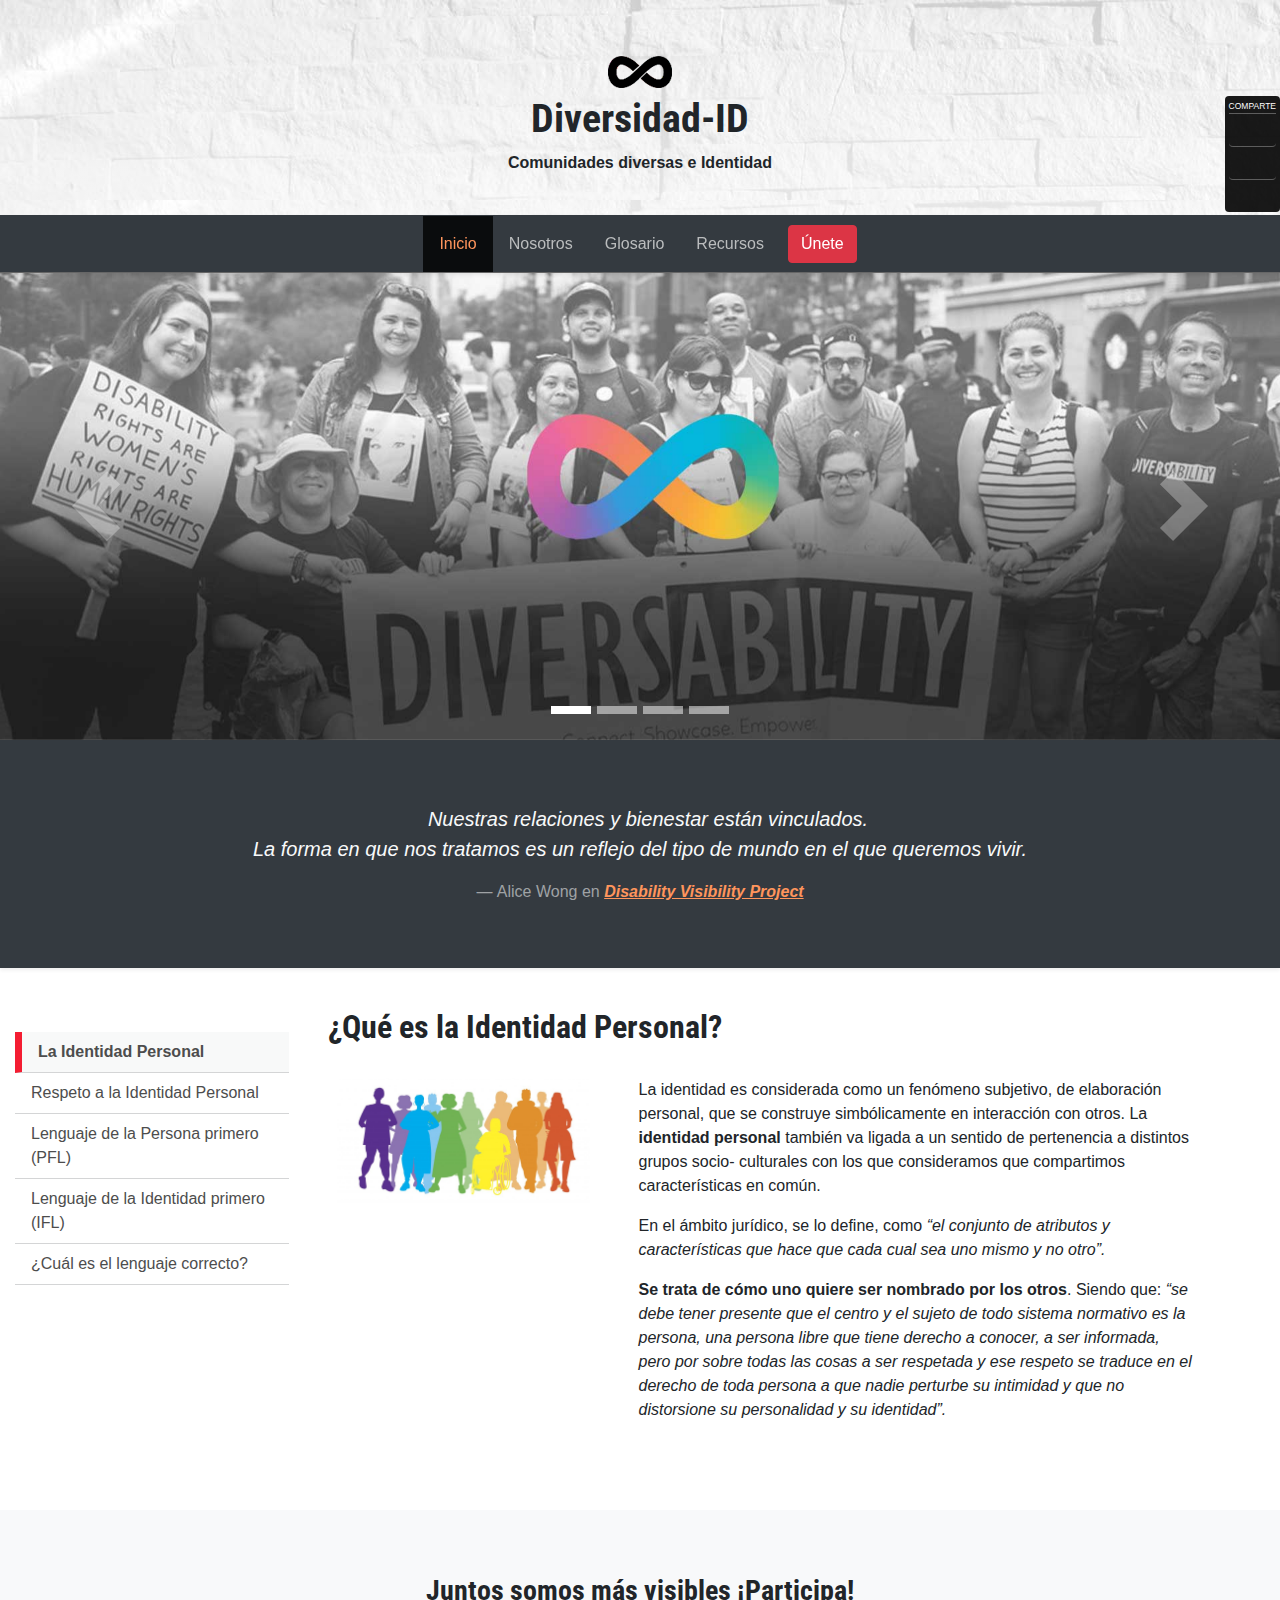
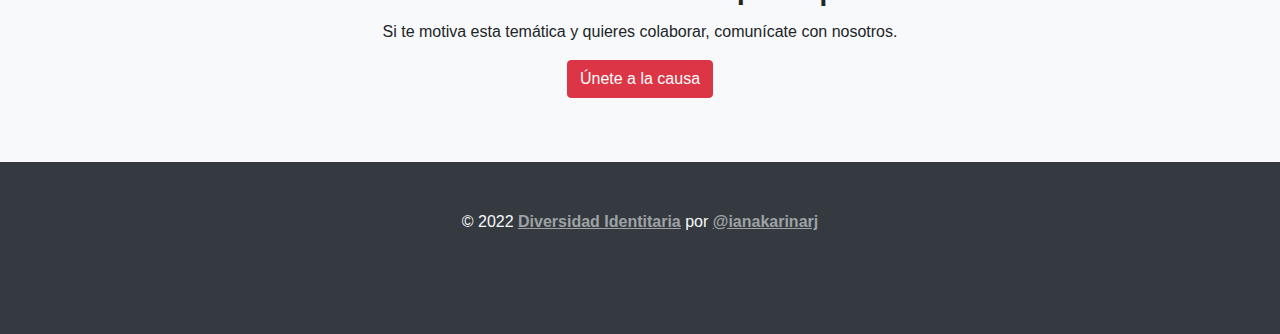
<file: index.html>
<!DOCTYPE html>
<html lang="en">
<head>
    <meta charset="UTF-8">
    <meta http-equiv="X-UA-Compatible" content="IE=edge">
    <meta name="viewport" content="width=device-width, initial-scale=1.0">
    <title>Diversidad identitaria</title>

    <!-- Fonts -->
    <link rel="preconnect" href="https://fonts.googleapis.com">
    <link rel="preconnect" href="https://fonts.gstatic.com" crossorigin>
    <link href="https://fonts.googleapis.com/css2?family=Bebas+Neue&family=Oswald&family=Roboto+Condensed:wght@400;700&display=swap" rel="stylesheet">

    <!-- CSS -->
    <link rel="stylesheet" href="https://maxcdn.bootstrapcdn.com/bootstrap/4.5.2/css/bootstrap.min.css">
    <link rel="stylesheet" href="https://pro.fontawesome.com/releases/v5.10.0/css/all.css" integrity="sha384-AYmEC3Yw5cVb3ZcuHtOA93w35dYTsvhLPVnYs9eStHfGJvOvKxVfELGroGkvsg+p" crossorigin="anonymous"/>
    <link rel="stylesheet" href="styles/style.css">

    <!-- jQuery library -->
    <script src="https://ajax.googleapis.com/ajax/libs/jquery/3.5.1/jquery.min.js"></script>

    <!-- Popper JS -->
    <script src="https://cdnjs.cloudflare.com/ajax/libs/popper.js/1.16.0/umd/popper.min.js"></script>

    <!-- Latest compiled JavaScript -->
    <script src="https://maxcdn.bootstrapcdn.com/bootstrap/4.5.2/js/bootstrap.min.js"></script>

    <!-- Scripts -->
    <script src="./scripts/scripts.js"></script>
</head>

<body id="DIpower" data-spy="scroll" data-target="#storylineNav" data-offset="1">
    <!-- Compartir Sticky -->
    <div class="container-fluid">
      <div class="row">
      <div id="comparteSticky" class="comparte-sticky d-none d-md-block d-xl-block position-fixed flex-column pt-1 px-1">
        <div class="icon-bar text-center">
          <p class="comparteTitle mb-0">Comparte</p>
          <a href="#" class="h-100 justify-content-center text-md"><i class="fab fa-facebook"></i></a> 
          <a href="#" class="h-100 justify-content-center text-md"><i class="fab fa-twitter"></i></a> 
          <a href="#" class="h-100 justify-content-center text-md"><i class="fab fa-whatsapp"></i></a>
        </div>
      </div>
    </div>
    </div> 

    <!-- Jumbotron superior -->
    <div class="jumbotron jumbotron-header bg-cover m-0 pt-5 pb-4 text-center">
        <a class="index.html" href="#DIpower"><img src="static/images/logo-DI.png" alt="Símbolo del infinito"></a>
        <h1>Diversidad-ID</h1>
        <p class="text-md-gray"><strong>Comunidades diversas e Identidad</strong></p> 
    </div>

    <!-- Menú principal Sticky -->
    <nav class="navbar navbar-expand-sm bg-dark navbar-dark w-100 shadow-sm sticky-top p-0">
      <button class="navbar-toggler m-1" type="button" data-toggle="collapse" data-target="#collapsibleNavbar">
        <span class="navbar-toggler-icon"></span>
      </button>

      <div class="navbar-header">
        <a id="miLogoBco" class="navbar-brand ml-3 mr-1" href="#DIpower"><img src="static/images/logo-DI-bco.png" alt="Símbolo del infinito"></a>
      </div>

      <div class="collapse navbar-collapse justify-content-center mb-3 mb-md-0" id="collapsibleNavbar">
        <ul class="navbar-nav">
          <li class="nav-item p-2 active">
            <a class="nav-link" href="index.html">Inicio</a>
          </li>
          <li class="nav-item p-2">
            <a class="nav-link" href="nosotros.html">Nosotros</a>
          </li>
          <li class="nav-item p-2">
            <a class="nav-link" href="glosario.html">Glosario</a>
          </li>
          <li class="nav-item p-2">
            <a class="nav-link" href="recursos.html">Recursos</a>
          </li>  
        </ul>
        <button id="btnSuperior" class="btn btn-brand navbar-btn mx-md-2 my-2" data-toggle="modal" data-target="#modalContacto">Únete</button>
      </div>  
    </nav>

    <!-- Slider -->
    <div id="miCarrusel" class="carousel slide carousel-fade w-100" data-ride="carousel">

      <ul class="carousel-indicators">
        <li data-target="#miCarrusel" data-slide-to="0" class="active"></li>
        <li data-target="#miCarrusel" data-slide-to="1"></li>
        <li data-target="#miCarrusel" data-slide-to="2"></li>
        <li data-target="#miCarrusel" data-slide-to="3"></li>
      </ul>
    
      <div class="carousel-inner">
        <div class="carousel-item active">
          <img src="static/images/Slide01.jpg" class="w-100" alt="Grupo de jóvenes portando carteles en favor de la Diversidad">
          <!--<div class="carousel-caption justify-content-center">
            <h3>Idea 1</h3>
            <p>Lorem ipsum</p>
          </div>-->
        </div>
        <div class="carousel-item">
          <img src="static/images/Slide02.jpg" class="w-100" alt="Mano de persona tomando un papel que dice 'No Labels'">
          <!--<div class="carousel-caption justify-content-center">
          <h3>Idea 2</h3>
            <p>Lorem ipsum</p>
            </div>-->
        </div>
        <div class="carousel-item">
          <img src="static/images/Slide03.jpg" class="w-100" alt="Manos abiertas de una persona tomando un corazón de papel arcoiris">
          <!--<div class="carousel-caption justify-content-center">
            <h3>Idea 3</h3>
            <p>Lorem ipsum</p>
            </div>-->
        </div>
        <div class="carousel-item">
          <img src="static/images/Slide04.jpg" class="w-100" alt="Manos de personas sobre una mesa">
          <!--<div class="carousel-caption justify-content-center">
            <h3>Idea 4</h3>
            <p>Lorem ipsum</p>
            </div>-->
        </div>
      </div>
    
      <a class="carousel-control-prev" href="#miCarrusel" data-slide="prev">
        <span class="carousel-control-prev-icon"></span>
      </a>
      <a class="carousel-control-next" href="#miCarrusel" data-slide="next">
        <span class="carousel-control-next-icon"></span>
      </a>      
    </div>

    <!-- Cita -->
    <div class="jumbotron bg-dark text-light mt-0 shadow-sm text-center">
      <div class="container">
        <blockquote class="blockquote">
          <p class="font-italic"><i class="fas fa-quote-left mr-3"></i>Nuestras relaciones y bienestar están vinculados.<br>La forma en que nos tratamos es un reflejo del tipo de mundo en el que queremos vivir.</p>
        </blockquote>
        <div class="blockquote-footer">Alice Wong en <cite><a href="https://disabilityvisibilityproject.com/" data-toggle="tooltip" data-placement="right" target="_blank" title="<i class='fas fa-external-link-alt'></i> Ir al Proyecto">Disability Visibility Project</a></cite></div>
      </div>
    </div>

    <!-- StoryNav Sticky mobile -->
    <div id="StoryNav-container" class="storynav-container sticky-top d-block d-md-none d-xl-none">
        <select id="tab_selector" class="mb-2 form-control">
          <option value="0">La Identidad Personal</option>
          <option value="1">Respeto a la Identidad Personal</option>
          <option value="2">Lenguaje de la Persona primero (PFL)</option>
          <option value="3">Lenguaje de la Identidad primero (IFL)</option>
          <option value="4">¿Cuál es el lenguaje correcto?</option>
      </select>
    </div>

    <!-- Main content -->
    <div class="container-fluid">
      <div class="row mr-md-5">
        <!-- StoryNav -->
        <div class="col-12 col-md-3 mb-3">
            <ul id="StoryNav" class="storynav nav nav-pills nav-tabs-dropdown flex-column form-tabs d-none d-md-block d-xl-block" role="tablist">
              <li class="nav-item tab-selector">
                <a class="nav-link active" href="#section1" data-toggle="tab" role="tab" aria-controls="home" aria-selected="true">La Identidad Personal</a>
              </li>
              <li class="nav-item tab-selector">
                <a class="nav-link" href="#section2" data-toggle="tab" role="tab" aria-controls="profile" aria-selected="false">Respeto a la Identidad Personal</a>
              </li>
              <li class="nav-item tab-selector">
                <a class="nav-link" href="#section3" data-toggle="tab" role="tab" aria-controls="profile" aria-selected="false">Lenguaje de la Persona primero (PFL)</a>
              </li>
              <li class="nav-item tab-selector">
                <a class="nav-link" href="#section4" data-toggle="tab" role="tab" aria-controls="profile" aria-selected="false">Lenguaje de la Identidad primero (IFL)</a>
              </li>
              <li class="nav-item tab-selector">
                <a class="nav-link" href="#section5" data-toggle="tab" role="tab" aria-controls="contact" aria-selected="false">¿Cuál es el lenguaje correcto?</a>
              </li>
            </ul>
        </div>

        <div class="col-12 col-md-9 pl-md-4">
          <div id="storylineContent" class="storyline-content tab-content">
            <!-- Section 1-->  
            <div class="tab-pane fade show active" id="section1" class="p-4 bg-light" role="tabpanel" aria-labelledby="Identidad personal">
                  <h2 class="pt-2">¿Qué es la Identidad Personal?</h2>
                    <div class="row">
                      <div class="col-md-4 p-4">
                        <img src="static/images/AdobeStock_395345213-1024x506.jpeg" class="img-fluid" alt="Siluetas de personas diversas de distintos colores">
                      </div>
                      <div class="col-md-8 p-4"><p>La identidad es considerada como un fenómeno subjetivo, de elaboración personal, que se construye simbólicamente en interacción con otros. La <strong>identidad personal</strong> también va ligada a un sentido de pertenencia a distintos grupos socio- culturales con los que consideramos que compartimos características en común.</p>
                        <p>En el ámbito jurídico, se lo define, como <em>“el conjunto de atributos y características que hace que cada cual sea uno mismo y no otro”.</em></p>
                        <p><strong>Se trata de cómo uno quiere ser nombrado por los otros</strong>. Siendo que: <em>“se debe tener presente que el centro y el sujeto de todo sistema normativo es la persona, una persona libre que tiene derecho a conocer, a ser informada, pero por sobre todas las cosas a ser respetada y ese respeto se traduce en el derecho de toda persona a que nadie perturbe su intimidad y que no distorsione su personalidad y su identidad”.</em></p></div>
                    </div>
            </div>
            <!-- Section 2-->
            <div class="tab-pane fade" id="section2" class="p-4" role="tabpanel" aria-labelledby="Importancia de la Identidad personal">
                  <h2 class="pt-2">¿Por qué es importante respetar la Identidad Personal?</h2>
                    <div class="row">           
                      <div class="col-md-8 p-3">
                          <p>Ser maltratado o mal nombrado puede dejar a la persona sintiéndose irrespetado, invalidado y desestimado. Esto puede ser angustioso e incluso amenazar la salud mental de la persona.</p>
                          
                          <p>Por ejemplo, es importante que las personas, los lugares de trabajo y las organizaciones apoyen el uso de los <strong>nombres de pila autoidentificados</strong>, en lugar de los nombres legales dados al nacer, y los <strong><a href="glosario.html">pronombres autoidentificados</a></strong>, en lugar de los pronombres asumidos según el sexo asignado al nacer o las percepciones de la apariencia física de otras personas.</p>
                          
                          <p>También dentro del ámbito de la discapacidad o la <a href="glosario.html">diversidad funcional</a>, las denominaciones han evolucionado a través del tiempo según el paradigma imperante, pero son las mismas personas o comunidades las que hoy intentan reivindicar su derecho a ser nombrados como ellos mismos estiman que es correcto. </p>

                          <p>El año 2006 se desarrolló la primera <a href="https://es.wikipedia.org/wiki/Convenci%C3%B3n_Internacional_sobre_los_Derechos_de_las_Personas_con_Discapacidad" target="_blank">Convención Internacional de Personas con Discapacidad</a>, quienes optaron por dejar atrás estos apelativos por considerarlos peyorativos, dando paso a <strong>"Persona con Discapacidad"</strong> que pone énfasis en la persona por sobre la condición de discapacitado. De ahí surgen otros derivados como "Persona en situación de Discapacidad"</em>, que es la que se usa oficialmente en Chile.</p>
                      </div>
                      <div class="col-md-4 p-3"><img src="static/images/1634266993196.jpg" class="img-fluid img-thumbnail" alt="Persona tomando una pizarra blanca que dice 'Hello, my pronouns are' con letras de colores"><br>
                        <img src="static/images/disabled-people-future.jpg" class="mt-4 img-fluid img-thumbnail" alt="Cartel que dice 'Disabled people for future' sobre un grupo de personas"></div>
                    </div>
            </div>
            <!-- Section 3-->
            <div class="tab-pane fade" id="section3" class="p-4 bg-light" role="tabpanel" aria-labelledby="Lenguaje de la Persona primero">  
                <h2 class="pt-2">¿Qué es el Lenguaje de la Persona primero? (PFL)</h2>
                  <div class="row">
                    <div class="col-md-3 p-4"><img src="static/images/person-first.gif" class="img-fluid img-thumbnail" alt="Figura humana tomando una pieza de rompecabezas para representar a una 'Persona con autismo'"><br>
                      <img src="static/images/See-the-person-not-the-disability11.jpg" class="mt-4 img-fluid img-thumbnail" alt="Cartel con letras negras que dice 'See the person not the disability'"></div>
                    
                    <div class="col-md-9 p-4">
                        <p>El <strong>People-first language (PFL) o Lenguaje de la Persona primero</strong> es un tipo de prescripción lingüística que pone a la persona antes de un diagnóstico, describiendo qué condición "tiene" una persona en lugar de afirmar lo que una persona "es". Su objetivo es evitar la marginación o la deshumanización (ya sea consciente o inconscientemente) cuando se habla de personas con una enfermedad crónica o discapacidad. El lenguaje de la persona primero también se puede aplicar de manera más general a cualquier grupo que de otro modo se definiría o categorizaría mentalmente por una condición o rasgo (por ejemplo, raza, edad, género o apariencia).</p>

                        <p>El lenguaje de la persona usa términos como <em>"una persona con diabetes"</em> en lugar de <em>"un diabético"</em> o <em>"una persona con alcoholismo"</em> en lugar de <em>"un alcohólico"</em>. La intención es que una persona sea vista ante todo como persona y sólo en segundo lugar como una persona con algún rasgo, el cual no define su esencia.</p>

                        <p>Sin embargo, otras personas o comunidades consideran que es un <strong>eufemismo</strong> el intentar esconder la condición de una persona, como si ser discapacitado o <a href="glosario.html">neurodivergente</a> fuese motivo de vergüenza. Al tratar de incluir a todas las condiciones humanas dentro del mismo grupo genérico, también se tiende a invisibilizar la diferencia.</p>
                    </div>
                  </div>
            </div>
            <!-- Section 4-->
            <div class="tab-pane fade" id="section4" class="p-4" role="tabpanel" aria-labelledby="Lenguaje de la Identidad primero">
                <h2 class="pt-2">¿Qué es el Lenguaje de la Identidad primero? (IFL)</h2>
                <div class="row">
                  <div class="col-md-3 p-4"><img src="static/images/identity-first.gif" class="img-fluid img-thumbnail" alt="Figura humana dentro de una pieza de rompecabezas para representar el 'ser Autista'"><br>
                    <img src="static/images/pride2.png" class="mt-4 img-fluid img-thumbnail" alt="Afiches multicolores que representan el movimiento 'Disability Pride'"></div>
                  <div class="col-md-9 p-4">
                      <p>En contraposición a lo anterior surge el <strong>Identity-first language o Lenguaje de la Identidad primero</strong>, que insta a la sociedad a dar visibilidad a condiciones que son parte fundamental de la identidad de las personas.</p>
                      
                      <p>Es así como no nos referiríamos a un afroamericano como una persona con negritud, a una persona de fe judía como una persona con judeidad, o a un niño como una persona con masculinidad. Poniendo como ejemplo a la <strong>comunidad autista</strong>, la neurología del autismo es parte de su identidad de la misma manera que la etnia, la religión o el género son parte de la identidad de una persona. Así como nos referimos a las personas como negras, judías o masculinas, muchos autistas quieren que se les llame simplemente así: autistas. Caso similar ocurre con la <strong>comunidad sorda</strong> o con el "Orgullo Disca".</p>

                    <p>El movimiento del <strong>"Orgullo Disca"</strong>, está compuesto por personas que no temen a la denominación directa de su condición, por cuanto no lo consideran como un insulto o algo que les reste valor personal. Usan la palabra "discapacitado", porque consideran que es la sociedad en su conjunto quienes han tenido responsabilidad en "discapacitar", pues les han negado ejercer todos sus derechos de participación y autonomía en plenitud.</p>

                    <blockquote class="blockquote p-4 shadow-sm">
                      <p class="font-italic"><i class="fas fa-quote-left mr-3"></i>Te ahorraré el tiempo para intentar y fallar, al explicar tu uso del PFL. Intentarás decir que una discapacidad no me define. ¿Cómo sabes que no es así? Me defino a mí mismo y mi discapacidad sí me define. Estás siendo capacitista al decirme cómo debería sentirme acerca de ser discapacitado.</p>
                      <div class="blockquote-footer">Amy Sequenzia en <cite><a href="https://ollibean.com/person-first-language-and-ableism/" data-toggle="tooltip" data-placement="right" title="<i class='fas fa-external-link-alt'></i> Ir al Blog" target="_blank">Lenguaje de Persona primero y capacitismo</a></cite></div>
                    </blockquote>

                  </div>
                </div>
            </div>
            <!-- Section 5-->  
            <div class="tab-pane fade" id="section5" class="p-4 bg-light" role="tabpanel" aria-labelledby="Lenguaje correcto">
                <h2 class="pt-2">¿Cuál es el lenguaje correcto?</h2>
                <div class="row">           
                  <div class="col-md-8 p-4">
                    <p>Volvemos a lo fundamental: el <strong>Derecho a la Identidad personal</strong>. Es decir, cada persona o comunidad es libre de autodenominarse y eso se debe respetar.</p> 
                    <p>En varias comunidades, la balanza en estos últimos años se está inclinando hacia la identidad primero, pues por ejemplo para quienes abogan por el "Orgullo Autista", consideran que ser autista es una condición propia de la persona y no un rasgo que se adquiere o se cura. Por otro lado -aunque la legislación de su país los pueda considerar además como personas con discapacidad- no todos quieren ser etiquetados de esa forma.</p>
                    <p><strong>Finalmente, la denominación es una cuestión personal y hay muchos matices</strong>.</p> 
                      
                    <p>Proponemos entonces un <strong>"lenguaje centrado en la persona"</strong> que, en lugar de ser una regla lingüística sustitutiva, promueva la priorización de las preferencias de aquellos a los que se hace referencia y aboga por un mayor matiz en el lenguaje utilizado para describir personas y grupos de personas.</p>
                    
                  </div>
                  <div class="col-md-4 p-4"><img src="static/images/1_Q0swZXekPkxfg5tkB3jivA.jpeg" class="img-fluid img-thumbnail" alt="Comparación entre frase con el Lenguaje de Persona primero versus Identidad primero"></div>
                </div>
                <hr>

          <!-- Citas -->
          <div class="row">
            <div class="col-md-6">
              <blockquote class="blockquote p-4 shadow-sm">
                <p class="font-italic"><i class="fas fa-quote-left mr-3"></i> Si no estás seguro de si debes usar el lenguaje de las personas primero o la identidad primero, para ser respetuoso lo mejor que puedes hacer es preguntarle a la gente.</p>
                <div class="blockquote-footer">AUCD en <cite><a href="https://www.aucd.org/template/page.cfm?id=605" data-toggle="tooltip" data-placement="right" title="<i class='fas fa-external-link-alt'></i> Ir al artículo" target="_blank">Portrayal of People with Disabilities</a></cite></div>
              </blockquote>
            </div>

            <div class="col-md-6">
              <blockquote class="blockquote p-4 shadow-sm">
                <p class="font-italic"><i class="fas fa-quote-left mr-3"></i> Hoy, cuando estoy hablando en público sobre temas relacionados con el autismo, utilizo a propósito tanto a la "persona con autismo" como al "autista", honrando el lenguaje preferido de todos mis amigos mientras me doy cuenta de que la primera actitud de una persona es la construcción importante.</p>
                <div class="blockquote-footer">Judy Endow en <cite><a href="https://ollibean.com/person-attitude-trumps-language/" data-toggle="tooltip" data-placement="right" target="_blank" title="<i class='fas fa-external-link-alt'></i> Ir al Blog" target="_blank">Person First Attitude Trumps Language</a></cite></div>
              </blockquote>
            </div>
          </div>
            </div>
          </div>
        </div>   
      </div>    
    </div>

    <!-- CTA -->
    <div class="jumbotron mt-5 mb-0 text-center">
      <div class="container">
        <h3 class="card-title">Juntos somos más visibles ¡Participa!</h3>
        <p class="card-text">Si te motiva esta temática y quieres colaborar, comunícate con nosotros.</p>
        <button id="btnInferior" class="btn btn-brand navbar-btn" data-toggle="modal" data-target="#modalContacto">Únete a la causa</button>
      </div>
    </div>

    <!-- Footer -->
    <footer class="bg-dark text-light m-0 p-5 text-center">    
      <span>&copy; 2022 <a href="nosotros.html">Diversidad Identitaria</a> por <a href="https://twitter.com/ianakarinarj" data-toggle="tooltip" data-placement="right"  title="<i class='fab fa-twitter'></i> Ir a perfil de Twitter" target="_blank">@ianakarinarj</a></span> 
          <div class="mt-2 mb-2 text-center center-block">
            <a href="https://www.facebook.com/" target="_blank"><i class="p-2 fab fa-facebook-square"></i></a>
            <a href="https://twitter.com/" target="_blank"><i class="p-2 fab fa-twitter-square"></i></a>
            <a href="https://instagram.com/" target="_blank"><i class="p-2 fab fa-instagram"></i></a>
            <a href="https://youtube.com/" target="_blank"><i class="p-2 fab fa-youtube-square"></i></a>
          </div>
    </footer>

    <button  id="toTop" class="to-top" title="Ir hacia arriba"><i class="fas fa-chevron-up"></i></button>

    <!-- Modal Contacto -->
    <div id="modalContacto" class="modal fade" role="dialog">
      <div class="modal-dialog">
        <div class="modal-content">

          <!-- Modal Header -->
          <div class="modal-header">
            <img src="static/images/logo-DI.png" class="logo-modal mr-1">
            <h4 class="modal-title">Únete a la causa</h4>
            <button type="button" class="close" data-dismiss="modal">&times;</button>
          </div>

          <!-- Modal body -->
          <div id="modalBody" class="modal-body"></div>
        </div>
      </div>
    </div>

</body>
</html>
</file>
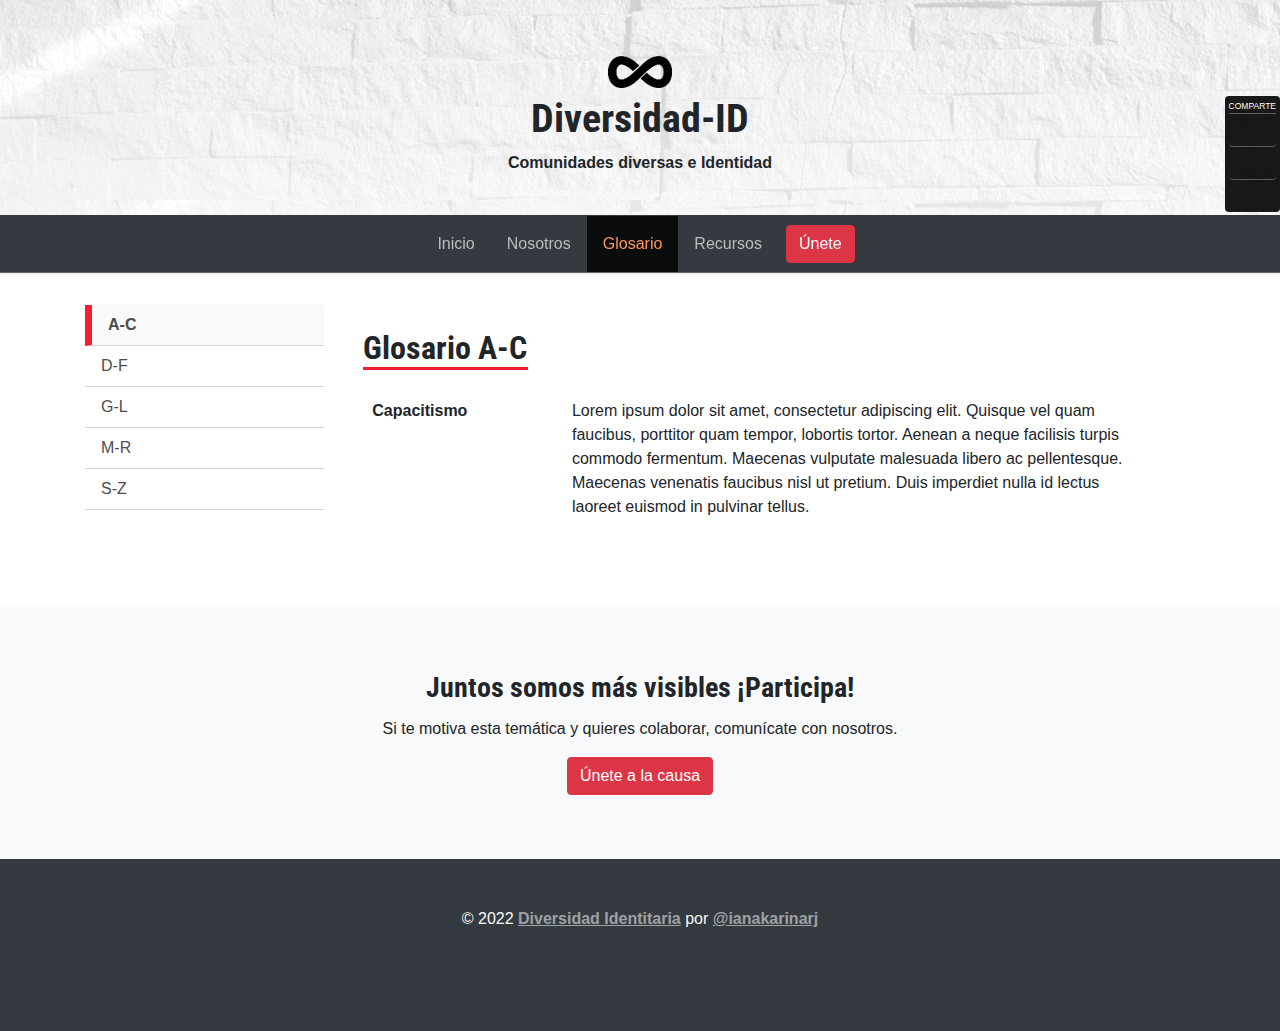
<file: glosario.html>
<!DOCTYPE html>
<html lang="en">
<head>
    <meta charset="UTF-8">
    <meta http-equiv="X-UA-Compatible" content="IE=edge">
    <meta name="viewport" content="width=device-width, initial-scale=1.0">
    <title>Diversidad identitaria</title>

    <!-- Fonts -->
    <link rel="preconnect" href="https://fonts.googleapis.com">
    <link rel="preconnect" href="https://fonts.gstatic.com" crossorigin>
    <link href="https://fonts.googleapis.com/css2?family=Bebas+Neue&family=Oswald&family=Roboto+Condensed:wght@400;700&display=swap" rel="stylesheet">

    <!-- CSS -->
    <link rel="stylesheet" href="https://maxcdn.bootstrapcdn.com/bootstrap/4.5.2/css/bootstrap.min.css">
    <link rel="stylesheet" href="https://pro.fontawesome.com/releases/v5.10.0/css/all.css" integrity="sha384-AYmEC3Yw5cVb3ZcuHtOA93w35dYTsvhLPVnYs9eStHfGJvOvKxVfELGroGkvsg+p" crossorigin="anonymous"/>
    <link rel="stylesheet" href="styles/style.css">

    <!-- jQuery library -->
    <script src="https://ajax.googleapis.com/ajax/libs/jquery/3.5.1/jquery.min.js"></script>

    <!-- Popper JS -->
    <script src="https://cdnjs.cloudflare.com/ajax/libs/popper.js/1.16.0/umd/popper.min.js"></script>

    <!-- Latest compiled JavaScript -->
    <script src="https://maxcdn.bootstrapcdn.com/bootstrap/4.5.2/js/bootstrap.min.js"></script>

    <!-- Scripts -->
    <script src="./scripts/scripts.js"></script>
</head>

<body id="DIpower" data-spy="scroll" data-target="#storylineNav" data-offset="1">
    <!-- Compartir Sticky -->
    <div class="container-fluid">
      <div class="row">
      <div id="comparteSticky" class="comparte-sticky d-none d-md-block d-xl-block position-fixed flex-column pt-1 px-1">
        <div class="icon-bar text-center">
          <p class="comparteTitle mb-0">Comparte</p>
          <a href="#" class="h-100 justify-content-center text-md"><i class="fab fa-facebook"></i></a> 
          <a href="#" class="h-100 justify-content-center text-md"><i class="fab fa-twitter"></i></a> 
          <a href="#" class="h-100 justify-content-center text-md"><i class="fab fa-whatsapp"></i></a>
        </div>
      </div>
    </div>
    </div> 

    <!-- Jumbotron superior -->
    <div class="jumbotron jumbotron-header bg-cover m-0 pt-5 pb-4 text-center">
        <a class="index.html" href="#DIpower"><img src="static/images/logo-DI.png" alt="Símbolo del infinito"></a>
        <h1>Diversidad-ID</h1>
        <p class="text-md-gray"><strong>Comunidades diversas e Identidad</strong></p> 
    </div>

    <!-- Menú principal Sticky --> 
    <nav class="navbar navbar-expand-sm bg-dark navbar-dark w-100 shadow-sm sticky-top p-0">
      <button class="navbar-toggler m-1" type="button" data-toggle="collapse" data-target="#collapsibleNavbar">
        <span class="navbar-toggler-icon"></span>
      </button>

      <div class="navbar-header">
        <a id="miLogoBco" class="navbar-brand" href="#DIpower"><img src="static/images/logo-DI-bco.png" alt="Símbolo del infinito"></a>
      </div>

      <div class="collapse navbar-collapse justify-content-center" id="collapsibleNavbar">
        <ul class="navbar-nav">
          <li class="nav-item p-2">
            <a class="nav-link" href="index.html">Inicio</a>
          </li>
          <li class="nav-item p-2">
            <a class="nav-link" href="nosotros.html">Nosotros</a>
          </li>
          <li class="nav-item p-2 active">
            <a class="nav-link" href="glosario.html">Glosario</a>
          </li>
          <li class="nav-item p-2">
            <a class="nav-link" href="recursos.html">Recursos</a>
          </li>  
        </ul>
        <button id="btnSuperior" class="btn btn-brand navbar-btn mx-2" data-toggle="modal" data-target="#modalContacto">Únete</button>
      </div>  
    </nav>

    <!-- Main content -->
    <div class="container">
        <div class="row mr-md-5">
          <!-- StoryNav -->
          <div class="col-12 col-md-3 mb-3">
              <ul id="StoryNav" class="storynav nav nav-pills nav-tabs-dropdown flex-column form-tabs" role="tablist">
                <li class="nav-item tab-selector">
                  <a class="nav-link active" href="#section1" data-toggle="tab" role="tab" aria-controls="home" aria-selected="true">A-C</a>
                </li>
                <li class="nav-item tab-selector">
                  <a class="nav-link" href="#section2" data-toggle="tab" role="tab" aria-controls="profile" aria-selected="false">D-F</a>
                </li>
                <li class="nav-item tab-selector">
                  <a class="nav-link" href="#section3" data-toggle="tab" role="tab" aria-controls="profile" aria-selected="false">G-L</a>
                </li>
                <li class="nav-item tab-selector">
                  <a class="nav-link" href="#section4" data-toggle="tab" role="tab" aria-controls="profile" aria-selected="false">M-R</a>
                </li>
                <li class="nav-item tab-selector">
                  <a class="nav-link" href="#section5" data-toggle="tab" role="tab" aria-controls="contact" aria-selected="false">S-Z</a>
                </li>
              </ul>
          </div>
  
          <div class="col-12 col-md-9 mt-5 pl-md-4">
            <div id="storylineContent" class="storyline-content tab-content">
              <!-- Section 1-->  
              <div class="tab-pane fade show active" id="section1" class="p-4 bg-light" role="tabpanel" aria-labelledby="Glosario A-C">
                    <h2 class="pt-2 subtitulo">Glosario A-C<br><span></span></h2>
                    <div class="row">
                    <div class="col-md-3 p-4">
                        <strong>Capacitismo</strong>
                    </div>
                    <div class="col-md-9 p-4">
                        <p>Lorem ipsum dolor sit amet, consectetur adipiscing elit. Quisque vel quam faucibus, porttitor quam tempor, lobortis tortor. Aenean a neque facilisis turpis commodo fermentum. Maecenas vulputate malesuada libero ac pellentesque. Maecenas venenatis faucibus nisl ut pretium. Duis imperdiet nulla id lectus laoreet euismod in pulvinar tellus.</p>
                    </div>
                    </div>
              </div>
              <!-- Section 2-->  
              <div class="tab-pane fade show" id="section2" class="p-4 bg-light" role="tabpanel" aria-labelledby="Glosario D-F">
                <h2 class="pt-2 subtitulo">Glosario D-F<br><span></span></h2>
                <div class="row">
                <div class="col-md-3 p-4">
                    <strong>Discapacidad</strong>
                </div>
                <div class="col-md-9 p-4">
                    <p>Lorem ipsum dolor sit amet, consectetur adipiscing elit. Quisque vel quam faucibus, porttitor quam tempor, lobortis tortor. Aenean a neque facilisis turpis commodo fermentum. Maecenas vulputate malesuada libero ac pellentesque. Maecenas venenatis faucibus nisl ut pretium. Duis imperdiet nulla id lectus laoreet euismod in pulvinar tellus.</p>
                </div>
                </div>
                <div class="row">
                    <div class="col-md-3 p-4">
                        <strong>Diversidad funcional</strong>
                    </div>
                    <div class="col-md-9 p-4">
                        <p>Lorem ipsum dolor sit amet, consectetur adipiscing elit. Quisque vel quam faucibus, porttitor quam tempor, lobortis tortor. Aenean a neque facilisis turpis commodo fermentum. Maecenas vulputate malesuada libero ac pellentesque. Maecenas venenatis faucibus nisl ut pretium. Duis imperdiet nulla id lectus laoreet euismod in pulvinar tellus.</p>
                    </div>
                    </div>
            </div>
              <!-- Section 3-->  
              <div class="tab-pane fade show" id="section3" class="p-4 bg-light" role="tabpanel" aria-labelledby="Glosario G-L">
                <h2 class="pt-2 subtitulo">Glosario G-L<br><span></span></h2>
                <div class="row">
                <div class="col-md-3 p-4">
                    <strong>Identidad personal</strong>
                </div>
                <div class="col-md-9 p-4">
                    <p>Lorem ipsum dolor sit amet, consectetur adipiscing elit. Quisque vel quam faucibus, porttitor quam tempor, lobortis tortor. Aenean a neque facilisis turpis commodo fermentum. Maecenas vulputate malesuada libero ac pellentesque. Maecenas venenatis faucibus nisl ut pretium. Duis imperdiet nulla id lectus laoreet euismod in pulvinar tellus.</p>
                </div>
                </div>
            </div>
              <!-- Section 4-->  
              <div class="tab-pane fade show" id="section4" class="p-4 bg-light" role="tabpanel" aria-labelledby="Glosario M-R">
                <h2 class="pt-2 subtitulo">Glosario M-R<br><span></span></h2>
                <div class="row">
                <div class="col-md-3 p-4">
                    <strong>Neurodiversidad</strong>
                </div>
                <div class="col-md-9 p-4">
                    <p>Lorem ipsum dolor sit amet, consectetur adipiscing elit. Quisque vel quam faucibus, porttitor quam tempor, lobortis tortor. Aenean a neque facilisis turpis commodo fermentum. Maecenas vulputate malesuada libero ac pellentesque. Maecenas venenatis faucibus nisl ut pretium. Duis imperdiet nulla id lectus laoreet euismod in pulvinar tellus.</p>
                </div>
                </div>
                <div class="row">
                    <div class="col-md-3 p-4">
                        <strong>Pronombres autoidentificados</strong>
                    </div>
                    <div class="col-md-9 p-4">
                        <p>Lorem ipsum dolor sit amet, consectetur adipiscing elit. Quisque vel quam faucibus, porttitor quam tempor, lobortis tortor. Aenean a neque facilisis turpis commodo fermentum. Maecenas vulputate malesuada libero ac pellentesque. Maecenas venenatis faucibus nisl ut pretium. Duis imperdiet nulla id lectus laoreet euismod in pulvinar tellus.</p>
                    </div>
                    </div>
            </div>
              <!-- Section 5-->  
              <div class="tab-pane fade show" id="section5" class="p-4 bg-light" role="tabpanel" aria-labelledby="Glosario S-Z">
                <h2 class="pt-2 subtitulo">Glosario S-Z<br><span></span></h2>
                <div class="row">
                <div class="col-md-3 p-4">
                    <strong>Pronombres autodefinidos</strong>
                </div>
                <div class="col-md-9 p-4">
                    <p>Lorem ipsum dolor sit amet, consectetur adipiscing elit. Quisque vel quam faucibus, porttitor quam tempor, lobortis tortor. Aenean a neque facilisis turpis commodo fermentum. Maecenas vulputate malesuada libero ac pellentesque. Maecenas venenatis faucibus nisl ut pretium. Duis imperdiet nulla id lectus laoreet euismod in pulvinar tellus.</p>
                </div>
                </div>
            </div>
            </div>
          </div>   
        </div>    
      </div>

    <!-- CTA -->
    <div class="jumbotron mt-5 mb-0 text-center">
      <div class="container">
        <h3 class="card-title">Juntos somos más visibles ¡Participa!</h3>
        <p class="card-text">Si te motiva esta temática y quieres colaborar, comunícate con nosotros.</p>
        <button id="btnInferior" class="btn btn-brand navbar-btn" data-toggle="modal" data-target="#modalContacto">Únete a la causa</button>
      </div>
    </div>

    <!-- Footer -->
    <footer class="bg-dark text-light m-0 p-5 text-center">    
      <span>&copy; 2022 <a href="nosotros.html">Diversidad Identitaria</a> por <a href="https://twitter.com/ianakarinarj" data-toggle="tooltip" data-placement="right"  title="<i class='fab fa-twitter'></i> Ir a perfil de Twitter" target="_blank">@ianakarinarj</a></span> 
          <div class="mt-2 mb-2 text-center center-block">
            <a href="https://www.facebook.com/" target="_blank"><i class="p-2 fab fa-facebook-square"></i></a>
            <a href="https://twitter.com/" target="_blank"><i class="p-2 fab fa-twitter-square"></i></a>
            <a href="https://instagram.com/" target="_blank"><i class="p-2 fab fa-instagram"></i></a>
            <a href="https://youtube.com/" target="_blank"><i class="p-2 fab fa-youtube-square"></i></a>
          </div>
    </footer>

    <button  id="toTop" class="to-top" title="Ir hacia arriba"><i class="fas fa-chevron-up"></i></button>

    <!-- Modal Contacto -->
    <div id="modalContacto" class="modal fade" role="dialog">
      <div class="modal-dialog">
        <div class="modal-content">

          <!-- Modal Header -->
          <div class="modal-header">
            <img src="static/images/logo-DI.png" class="logo-modal mr-1">
            <h4 class="modal-title">Únete a la causa</h4>
            <button type="button" class="close" data-dismiss="modal">&times;</button>
          </div>

          <!-- Modal body -->
          <div id="modalBody" class="modal-body"></div>
        </div>
      </div>
    </div>

</body>
</html>
</file>
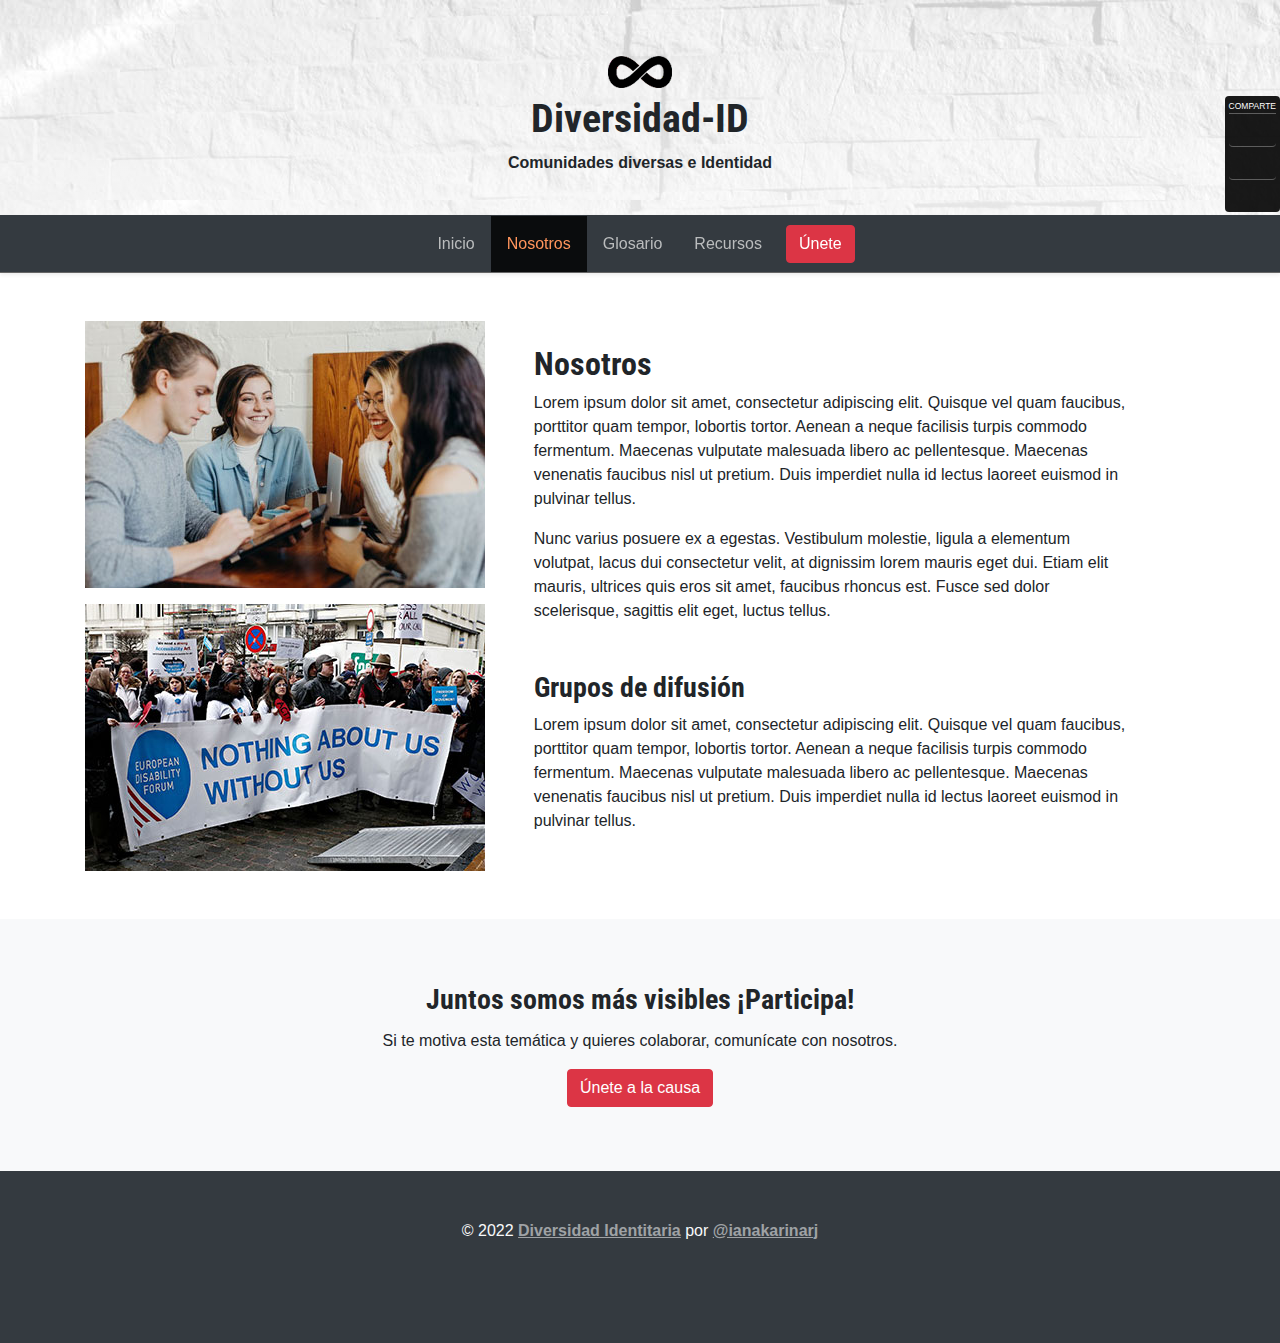
<file: nosotros.html>
<!DOCTYPE html>
<html lang="en">
<head>
    <meta charset="UTF-8">
    <meta http-equiv="X-UA-Compatible" content="IE=edge">
    <meta name="viewport" content="width=device-width, initial-scale=1.0">
    <title>Diversidad identitaria</title>

    <!-- Fonts -->
    <link rel="preconnect" href="https://fonts.googleapis.com">
    <link rel="preconnect" href="https://fonts.gstatic.com" crossorigin>
    <link href="https://fonts.googleapis.com/css2?family=Bebas+Neue&family=Oswald&family=Roboto+Condensed:wght@400;700&display=swap" rel="stylesheet">

    <!-- CSS -->
    <link rel="stylesheet" href="https://maxcdn.bootstrapcdn.com/bootstrap/4.5.2/css/bootstrap.min.css">
    <link rel="stylesheet" href="https://pro.fontawesome.com/releases/v5.10.0/css/all.css" integrity="sha384-AYmEC3Yw5cVb3ZcuHtOA93w35dYTsvhLPVnYs9eStHfGJvOvKxVfELGroGkvsg+p" crossorigin="anonymous"/>
    <link rel="stylesheet" href="styles/style.css">

    <!-- jQuery library -->
    <script src="https://ajax.googleapis.com/ajax/libs/jquery/3.5.1/jquery.min.js"></script>

    <!-- Popper JS -->
    <script src="https://cdnjs.cloudflare.com/ajax/libs/popper.js/1.16.0/umd/popper.min.js"></script>

    <!-- Latest compiled JavaScript -->
    <script src="https://maxcdn.bootstrapcdn.com/bootstrap/4.5.2/js/bootstrap.min.js"></script>

    <!-- Scripts -->
    <script src="./scripts/scripts.js"></script>
</head>

<body id="DIpower" data-spy="scroll" data-target="#storylineNav" data-offset="1">
    <!-- Compartir Sticky -->
    <div class="container-fluid">
      <div class="row">
      <div id="comparteSticky" class="comparte-sticky d-none d-md-block d-xl-block position-fixed flex-column pt-1 px-1">
        <div class="icon-bar text-center">
          <p class="comparteTitle mb-0">Comparte</p>
          <a href="#" class="h-100 justify-content-center text-md"><i class="fab fa-facebook"></i></a> 
          <a href="#" class="h-100 justify-content-center text-md"><i class="fab fa-twitter"></i></a> 
          <a href="#" class="h-100 justify-content-center text-md"><i class="fab fa-whatsapp"></i></a>
        </div>
      </div>
    </div>
    </div> 

    <!-- Jumbotron superior -->
    <div class="jumbotron jumbotron-header bg-cover m-0 pt-5 pb-4 text-center">
        <a class="index.html" href="#DIpower"><img src="static/images/logo-DI.png" alt="Símbolo del infinito"></a>
        <h1>Diversidad-ID</h1>
        <p class="text-md-gray"><strong>Comunidades diversas e Identidad</strong></p> 
    </div>

    <!-- Menú principal Sticky --> 
    <nav class="navbar navbar-expand-sm bg-dark navbar-dark w-100 shadow-sm sticky-top p-0">
      <button class="navbar-toggler m-1" type="button" data-toggle="collapse" data-target="#collapsibleNavbar">
        <span class="navbar-toggler-icon"></span>
      </button>

      <div class="navbar-header">
        <a id="miLogoBco" class="navbar-brand" href="#DIpower"><img src="static/images/logo-DI-bco.png" alt="Símbolo del infinito"></a>
      </div>

      <div class="collapse navbar-collapse justify-content-center" id="collapsibleNavbar">
        <ul class="navbar-nav">
          <li class="nav-item p-2">
            <a class="nav-link" href="index.html">Inicio</a>
          </li>
          <li class="nav-item p-2 active">
            <a class="nav-link" href="nosotros.html">Nosotros</a>
          </li>
          <li class="nav-item p-2">
            <a class="nav-link" href="glosario.html">Glosario</a>
          </li>
          <li class="nav-item p-2">
            <a class="nav-link" href="recursos.html">Recursos</a>
          </li>  
        </ul>
        <button id="btnSuperior" class="btn btn-brand navbar-btn mx-2" data-toggle="modal" data-target="#modalContacto">Únete</button>
      </div>  
    </nav>

    <!-- Main content -->
    <div class="container">
      <div class="row mt-5 mb-5 mr-md-5">
        <div class="col-12 col-md-5">
          <img src="static/images/brooke-cagle--uHVRvDr7pg-unsplash2.jpg" class="img-fluid mb-3" alt="Grupo de personas conversando">
          <img src="static/images/17148805_10158351534805385_719322209_o2.jpg" class="img-fluid mb-3l" alt="Grupo de personas cargando un lienzo que dice 'Nada sobre nosotros son nosotros">
        </div>
        <div class="col-12 col-md-7">
          <h2 class="mt-4">Nosotros</h2>
          <p>Lorem ipsum dolor sit amet, consectetur adipiscing elit. Quisque vel quam faucibus, porttitor quam tempor, lobortis tortor. Aenean a neque facilisis turpis commodo fermentum. Maecenas vulputate malesuada libero ac pellentesque. Maecenas venenatis faucibus nisl ut pretium. Duis imperdiet nulla id lectus laoreet euismod in pulvinar tellus.</p>
          <p>Nunc varius posuere ex a egestas. Vestibulum molestie, ligula a elementum volutpat, lacus dui consectetur velit, at dignissim lorem mauris eget dui. Etiam elit mauris, ultrices quis eros sit amet, faucibus rhoncus est. Fusce sed dolor scelerisque, sagittis elit eget, luctus tellus.</p>

          <h3 class="mt-5">Grupos de difusión</h3>
          <p>Lorem ipsum dolor sit amet, consectetur adipiscing elit. Quisque vel quam faucibus, porttitor quam tempor, lobortis tortor. Aenean a neque facilisis turpis commodo fermentum. Maecenas vulputate malesuada libero ac pellentesque. Maecenas venenatis faucibus nisl ut pretium. Duis imperdiet nulla id lectus laoreet euismod in pulvinar tellus.</p>
        </div> 
      </div>    
    </div>

    <!-- CTA -->
    <div class="jumbotron mt-4 mb-0 text-center">
      <div class="container">
        <h3 class="card-title">Juntos somos más visibles ¡Participa!</h3>
        <p class="card-text">Si te motiva esta temática y quieres colaborar, comunícate con nosotros.</p>
        <button id="btnInferior" class="btn btn-brand navbar-btn" data-toggle="modal" data-target="#modalContacto">Únete a la causa</button>
      </div>
    </div>

    <!-- Footer -->
    <footer class="bg-dark text-light m-0 p-5 text-center">    
      <span>&copy; 2022 <a href="nosotros.html">Diversidad Identitaria</a> por <a href="https://twitter.com/ianakarinarj" data-toggle="tooltip" data-placement="right"  title="<i class='fab fa-twitter'></i> Ir a perfil de Twitter" target="_blank">@ianakarinarj</a></span> 
          <div class="mt-2 mb-2 text-center center-block">
            <a href="https://www.facebook.com/" target="_blank"><i class="p-2 fab fa-facebook-square"></i></a>
            <a href="https://twitter.com/" target="_blank"><i class="p-2 fab fa-twitter-square"></i></a>
            <a href="https://instagram.com/" target="_blank"><i class="p-2 fab fa-instagram"></i></a>
            <a href="https://youtube.com/" target="_blank"><i class="p-2 fab fa-youtube-square"></i></a>
          </div>
    </footer>

    <button  id="toTop" class="to-top" title="Ir hacia arriba"><i class="fas fa-chevron-up"></i></button>

    <!-- Modal Contacto -->
    <div id="modalContacto" class="modal fade" role="dialog">
      <div class="modal-dialog">
        <div class="modal-content">

          <!-- Modal Header -->
          <div class="modal-header">
            <img src="static/images/logo-DI.png" class="logo-modal mr-1">
            <h4 class="modal-title">Únete a la causa</h4>
            <button type="button" class="close" data-dismiss="modal">&times;</button>
          </div>

          <!-- Modal body -->
          <div id="modalBody" class="modal-body"></div>
        </div>
      </div>
    </div>

</body>
</html>
</file>
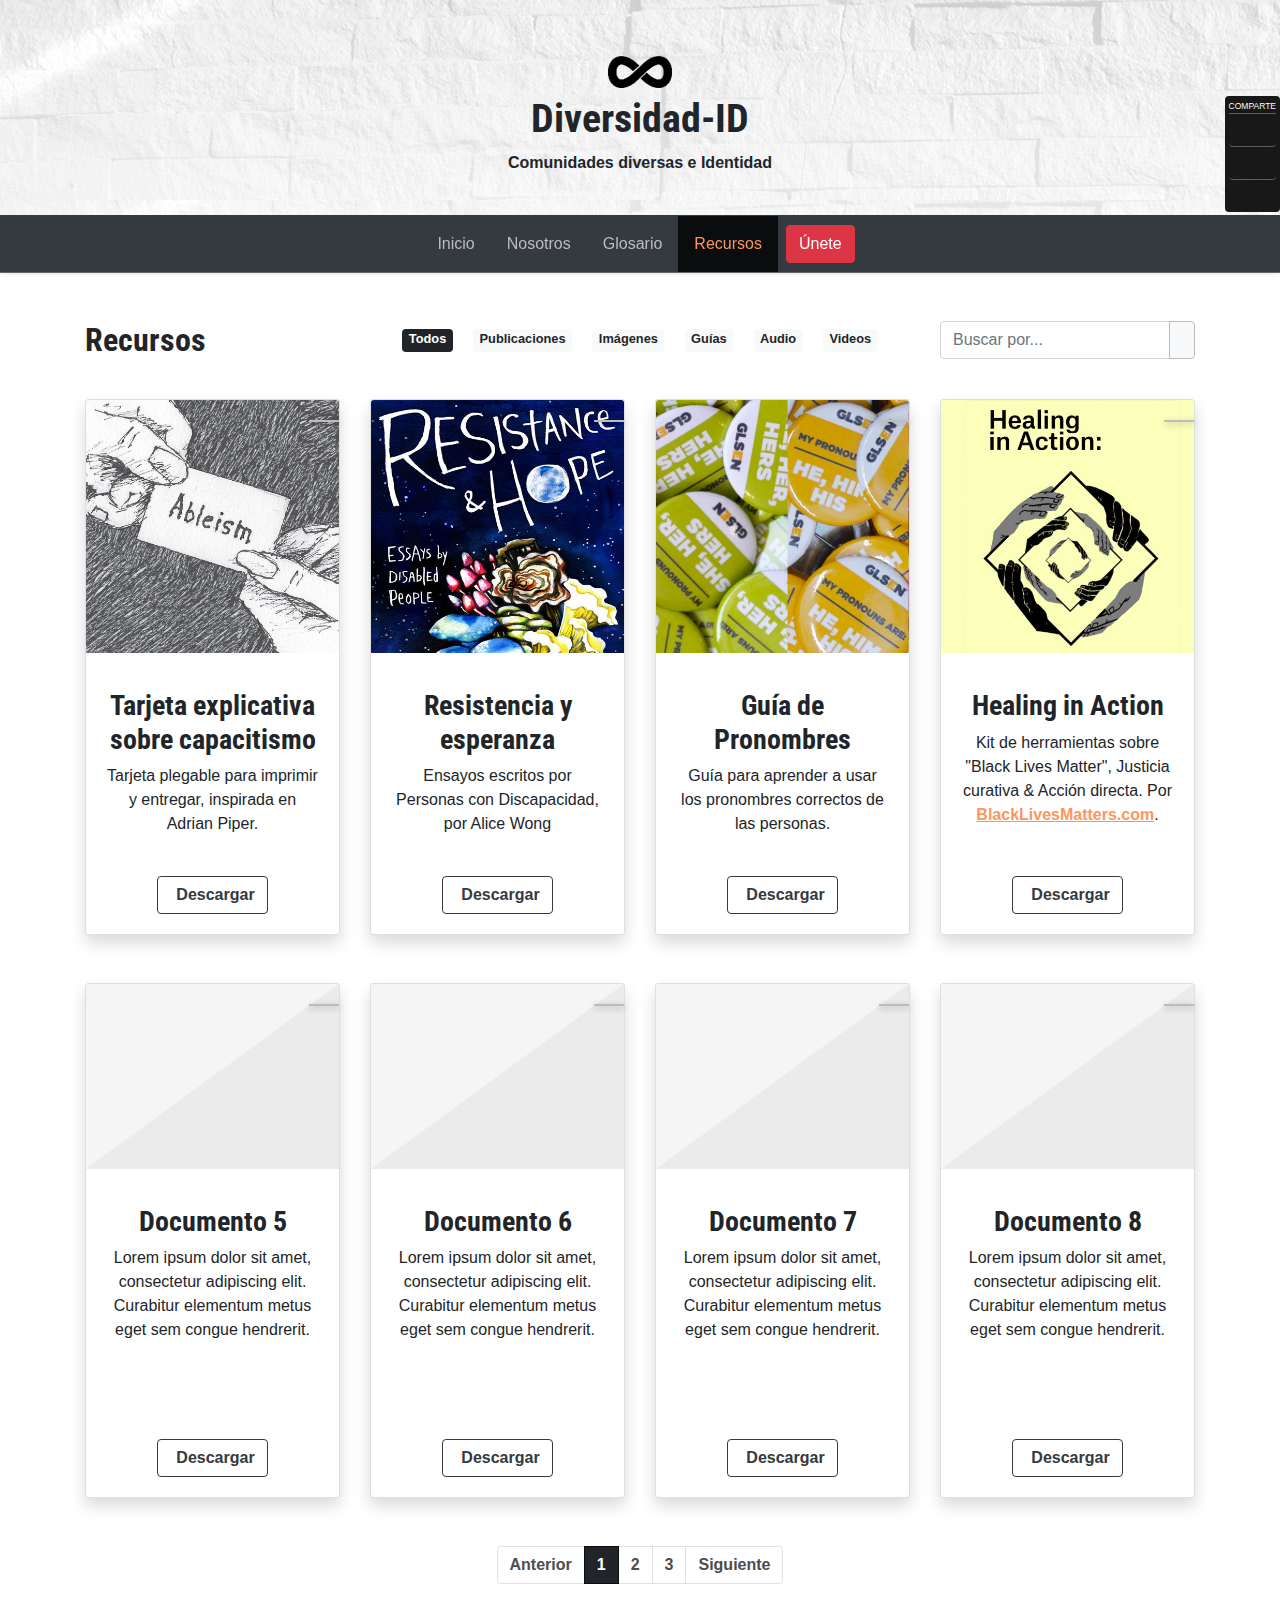
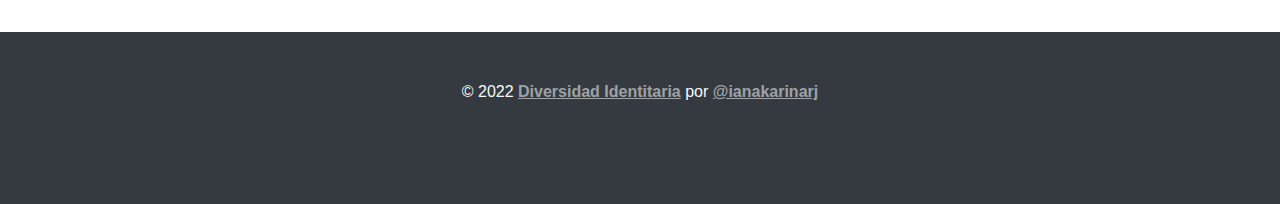
<file: recursos.html>
<!DOCTYPE html>
<html lang="en">
<head>
    <meta charset="UTF-8">
    <meta http-equiv="X-UA-Compatible" content="IE=edge">
    <meta name="viewport" content="width=device-width, initial-scale=1.0">
    <title>Diversidad identitaria</title>

    <!-- Fonts -->
    <link rel="preconnect" href="https://fonts.googleapis.com">
    <link rel="preconnect" href="https://fonts.gstatic.com" crossorigin>
    <link href="https://fonts.googleapis.com/css2?family=Bebas+Neue&family=Oswald&family=Roboto+Condensed:wght@400;700&display=swap" rel="stylesheet">

    <!-- CSS -->
    <link rel="stylesheet" href="https://maxcdn.bootstrapcdn.com/bootstrap/4.5.2/css/bootstrap.min.css">
    <link rel="stylesheet" href="https://pro.fontawesome.com/releases/v5.10.0/css/all.css" integrity="sha384-AYmEC3Yw5cVb3ZcuHtOA93w35dYTsvhLPVnYs9eStHfGJvOvKxVfELGroGkvsg+p" crossorigin="anonymous"/>
    <link rel="stylesheet" href="styles/style.css">

    <!-- jQuery library -->
    <script src="https://ajax.googleapis.com/ajax/libs/jquery/3.5.1/jquery.min.js"></script>

    <!-- Popper JS -->
    <script src="https://cdnjs.cloudflare.com/ajax/libs/popper.js/1.16.0/umd/popper.min.js"></script>

    <!-- Latest compiled JavaScript -->
    <script src="https://maxcdn.bootstrapcdn.com/bootstrap/4.5.2/js/bootstrap.min.js"></script>

    <!-- Scripts -->
    <script src="./scripts/scripts.js"></script>
</head>

<body id="DIpower" data-spy="scroll" data-target="#storylineNav" data-offset="1">
    <!-- Compartir Sticky -->
    <div class="container-fluid">
      <div class="row">
      <div id="comparteSticky" class="comparte-sticky d-none d-md-block d-xl-block position-fixed flex-column pt-1 px-1">
        <div class="icon-bar text-center">
          <p class="comparteTitle mb-0">Comparte</p>
          <a href="#" class="h-100 justify-content-center text-md"><i class="fab fa-facebook"></i></a> 
          <a href="#" class="h-100 justify-content-center text-md"><i class="fab fa-twitter"></i></a> 
          <a href="#" class="h-100 justify-content-center text-md"><i class="fab fa-whatsapp"></i></a>
        </div>
      </div>
    </div>
    </div> 

    <!-- Jumbotron superior -->
    <div class="jumbotron jumbotron-header bg-cover m-0 pt-5 pb-4 text-center">
        <a class="index.html" href="#DIpower"><img src="static/images/logo-DI.png" alt="Símbolo del infinito"></a>
        <h1>Diversidad-ID</h1>
        <p class="text-md-gray"><strong>Comunidades diversas e Identidad</strong></p> 
    </div>

    <!-- Menú principal Sticky --> 
    <nav class="navbar navbar-expand-sm bg-dark navbar-dark w-100 shadow-sm sticky-top p-0">
      <button class="navbar-toggler m-1" type="button" data-toggle="collapse" data-target="#collapsibleNavbar">
        <span class="navbar-toggler-icon"></span>
      </button>

      <div class="navbar-header">
        <a id="miLogoBco" class="navbar-brand" href="#DIpower"><img src="static/images/logo-DI-bco.png" alt="Símbolo del infinito"></a>
      </div>

      <div class="collapse navbar-collapse justify-content-center" id="collapsibleNavbar">
        <ul class="navbar-nav">
          <li class="nav-item p-2">
            <a class="nav-link" href="index.html">Inicio</a>
          </li>
          <li class="nav-item p-2">
            <a class="nav-link" href="nosotros.html">Nosotros</a>
          </li>
          <li class="nav-item p-2">
            <a class="nav-link" href="glosario.html">Glosario</a>
          </li>
          <li class="nav-item p-2 active">
            <a class="nav-link" href="recursos.html">Recursos</a>
          </li>  
        </ul>
        <button id="btnSuperior" class="btn btn-brand navbar-btn mx-2" data-toggle="modal" data-target="#modalContacto">Únete</button>
      </div>  
    </nav>

    <!-- Main content -->
    <div class="container mb-3">
        <div class="row mt-5 mb-4">
            <div class="col-md-3"><h2>Recursos</h2></div>
            <div class="col-md-6 mb-2 text-center">
              <a href="#" class="badge badge-all text-sm active">Todos</a>
              <a href="#" class="badge badge-publicacion text-sm">Publicaciones</a>
              <a href="#" class="badge badge-imagen text-sm">Imágenes</a>
              <a href="#" class="badge badge-guia text-sm">Guías</a>
              <a href="#" class="badge badge-audio text-sm">Audio</a>
              <a href="#" class="badge badge-video text-sm">Videos</a>
            </div>
            <div class="col-md-3">
              <form>
                <div class="input-group mb-3">
                  <input type="text" class="form-control" placeholder="Buscar por...">
                  <div class="input-group-append">
                    <button class="btn btn-light" type="submit"><i class="fas fa-search"></i></button>
                  </div>
                </div>
              </form>
            </div>
        </div>

      <div class="row">       
            <div class="col-md-6 col-lg-3 mb-5">      
                <div class="card card-guia shadow h-100 text-center">
                    <img class="card-img-top mb-3" src="static/images/ableism.jpg" alt="Dibujo de una mano entregando una tarjeta que dice 'capacitismo'">
                    <tag class="tag-guia text-sm"><i class="far fa-list-ul"></i></tag>             
                    <div class="card-body text-center">
                        
                        <h3>Tarjeta explicativa sobre capacitismo</h3>
                    <p class="card-text">Tarjeta plegable para imprimir y entregar, inspirada en Adrian Piper.</p>
                    </div>
                    <div class="card-footer"><button type="button" class="btn btn-outline-dark font-weight-bold"><i class="fas fa-file-download"></i> Descargar</button></div>
                </div>
            </div>
            <div class="col-md-6 col-lg-3 mb-5">
                <div class="card card-publicacion shadow h-100 text-center">
                    <img class="card-img-top mb-3" src="static/images/resistance.jpg" alt="Portada ilustrada de libro">
                    <tag class="tag-publicacion text-sm"><i class="far fa-file-alt"></i></tag> 
                    <div class="card-body text-center">
                    <h3>Resistencia y esperanza</h3>
                    <p class="card-text">Ensayos escritos por Personas con Discapacidad, por Alice Wong</p>
                    </div>
                    <div class="card-footer"><button type="button" class="btn btn-outline-dark font-weight-bold"><i class="fas fa-file-download"></i> Descargar</button></div>
                </div>
            </div>
            <div class="col-md-6 col-lg-3 mb-5">
                <div class="card card-guia shadow h-100 text-center">
                    <img class="card-img-top mb-3" src="static/images/pronouns.jpg" alt="Pins de color amarillo o verde que dicen 'Mis pronombres son'">
                    <tag class="tag-guia text-sm"><i class="far fa-list-ul"></i></tag> 
                    <div class="card-body">
                        <h3>Guía de Pronombres</h3>
                        <p class="card-text">Guía para aprender a usar los pronombres correctos de las personas.</p>
                    </div>
                    <div class="card-footer"><button type="button" class="btn btn-outline-dark font-weight-bold"><i class="fas fa-file-download"></i> Descargar</button></div>
                </div>
            </div>
            <div class="col-md-6 col-lg-3 mb-5">
                <div class="card card-guia shadow h-100 text-center">
                    <img class="card-img-top mb-3" src="static/images/healing.jpg" alt="Portada de libro con el dibujo de manos en espiral que toman un recuadro">
                    <tag class="tag-guia text-sm"><i class="far fa-list-ul"></i></tag> 
                    <div class="card-body">
                    <h3>Healing in Action</h3>
                    <p class="card-text">Kit de herramientas sobre "Black Lives Matter", Justicia curativa & Acción directa. Por <a href="https://blacklivesmatter.com/resources/" target="_blank">BlackLivesMatters.com</a>.</p>
                    </div>
                    <div class="card-footer"><button type="button" class="btn btn-outline-dark font-weight-bold"><i class="fas fa-file-download"></i> Descargar</button></div>
                </div>
            </div>
        </div>

        <div class="row">       
            <div class="col-sm-6 col-md-3">
                <div class="card card-audio shadow w-100 text-center">
                    <img class="card-img-top mb-3" src="static/images/img-placeholder.jpg" alt="Card audio">
                    <tag class="tag-audio text-sm"><i class="fas fa-podcast"></i></tag> 
                    <div class="card-body">
                    <h3>Documento 5</h3>
                    <p class="card-text">Lorem ipsum dolor sit amet, consectetur adipiscing elit. Curabitur elementum metus eget sem congue hendrerit. </p>
                    </div>
                    <div class="card-footer"><button type="button" class="btn btn-outline-dark font-weight-bold"><i class="fas fa-file-download"></i> Descargar</button></div>
                </div>
            </div>
            <div class="col-sm-6 col-md-3">
                <div class="card card-video shadow w-100 text-center">
                    <img class="card-img-top mb-3" src="static/images/img-placeholder.jpg" alt="Card video">
                    <tag class="tag-video text-sm"><i class="fas fa-film"></i></tag> 
                    <div class="card-body">
                    <h3>Documento 6</h3>
                    <p class="card-text">Lorem ipsum dolor sit amet, consectetur adipiscing elit. Curabitur elementum metus eget sem congue hendrerit. </p>
                    </div>
                    <div class="card-footer"><button type="button" class="btn btn-outline-dark font-weight-bold"><i class="fas fa-file-download"></i> Descargar</button></div>
                </div>
            </div>
            <div class="col-sm-6 col-md-3">
                <div class="card card-imagen shadow w-100 text-center">
                    <img class="card-img-top mb-3" src="static/images/img-placeholder.jpg" alt="Card image">
                    <tag class="tag-imagen text-sm"><i class="far fa-image"></i></tag> 
                    <div class="card-body">
                    <h3>Documento 7</h3>
                    <p class="card-text">Lorem ipsum dolor sit amet, consectetur adipiscing elit. Curabitur elementum metus eget sem congue hendrerit. </p>
                    </div>
                    <div class="card-footer"><button type="button" class="btn btn-outline-dark font-weight-bold"><i class="fas fa-file-download"></i> Descargar</button></div>
                </div>
            </div>
            <div class="col-sm-6 col-md-3">
                <div class="card card-imagen shadow w-100 text-center">
                    <img class="card-img-top mb-3" src="static/images/img-placeholder.jpg" alt="Card image">
                    <tag class="tag-imagen text-sm"><i class="far fa-image"></i></tag> 
                    <div class="card-body">
                    <h3>Documento 8</h3>
                    <p class="card-text">Lorem ipsum dolor sit amet, consectetur adipiscing elit. Curabitur elementum metus eget sem congue hendrerit. </p>
                    </div>
                    <div class="card-footer"><button type="button" class="btn btn-outline-dark font-weight-bold"><i class="fas fa-file-download"></i> Descargar</button></div>
                </div>
            </div>
        </div>
    </div> 

    <!-- Pagination -->
    <ul class="pagination justify-content-center my-5">
      <li class="page-item"><a class="page-link" href="#">Anterior</a></li>
      <li class="page-item active"><a class="page-link" href="#">1</a></li>
      <li class="page-item"><a class="page-link" href="#">2</a></li>
      <li class="page-item"><a class="page-link" href="#">3</a></li>
      <li class="page-item"><a class="page-link" href="#">Siguiente</a></li>
    </ul>

    <!-- Footer -->
    <footer class="bg-dark text-light m-0 p-5 text-center">    
      <span>&copy; 2022 <a href="nosotros.html">Diversidad Identitaria</a> por <a href="https://twitter.com/ianakarinarj" data-toggle="tooltip" data-placement="right"  title="<i class='fab fa-twitter'></i> Ir a perfil de Twitter" target="_blank">@ianakarinarj</a></span> 
          <div class="mt-2 mb-2 text-center center-block">
            <a href="https://www.facebook.com/" target="_blank"><i class="p-2 fab fa-facebook-square"></i></a>
            <a href="https://twitter.com/" target="_blank"><i class="p-2 fab fa-twitter-square"></i></a>
            <a href="https://instagram.com/" target="_blank"><i class="p-2 fab fa-instagram"></i></a>
            <a href="https://youtube.com/" target="_blank"><i class="p-2 fab fa-youtube-square"></i></a>
          </div>
    </footer>

    <button  id="toTop" class="to-top" title="Ir hacia arriba"><i class="fas fa-chevron-up"></i></button>

    <!-- Modal Contacto -->
    <div id="modalContacto" class="modal fade" role="dialog">
      <div class="modal-dialog">
        <div class="modal-content">

          <!-- Modal Header -->
          <div class="modal-header">
            <img src="static/images/logo-DI.png" class="logo-modal mr-1">
            <h4 class="modal-title">Únete a la causa</h4>
            <button type="button" class="close" data-dismiss="modal">&times;</button>
          </div>

          <!-- Modal body -->
          <div id="modalBody" class="modal-body"></div>
        </div>
      </div>
    </div>


</body>
</html>
</file>
<file: styles/style.css>
@charset "UTF-8";
/* Estilos Proyecto Diversidad-ID V2 */
/*$badge-default: $gray6;
$badge-publicacion: #48247F;
$badge-guia: #C25080;
$badge-audio: #02A196;
$badge-video: #FF955C;
$badge-imagen: #048BA8;*/
/*@import './partials/vendor';*/
html {
  font-size: 16px;
}

h1, h2, h3 {
  font-family: 'Roboto Condensed', sans-serif;
  font-weight: bold;
}

h5 {
  font-size: 1rem;
}

a {
  color: #FF955C;
  font-weight: 600;
  text-decoration: underline;
}

a:hover {
  color: #FF955C;
  text-decoration: none;
}

.img-thumbnail {
  padding: 0.25rem;
  background-color: #999999;
  border: none;
}

/* Jumbotron */
.jumbotron {
  background-color: #f8f9fa;
  border-radius: 0px;
}

.jumbotron-header {
  background-image: -webkit-gradient(linear, left top, left bottom, from(rgba(255, 255, 255, 0.8)), to(rgba(255, 255, 255, 0.9))), url(../static/images/fondo-header.jpg);
  background-image: linear-gradient(to bottom, rgba(255, 255, 255, 0.8) 0%, rgba(255, 255, 255, 0.9) 100%), url(../static/images/fondo-header.jpg);
}

/* Menú principal */
.navbar {
  border-bottom: 1px solid #666666;
}

@media screen and (min-width: 768px) {
  .navbar-nav {
    margin-left: -90px;
  }
}

.navbar-dark .navbar-toggler {
  border-color: #85898C;
  margin-left: 1rem !important;
}

.navbar-dark .navbar-toggler span {
  color: #9fa2a5;
}

.navbar-dark .navbar-toggler:focus {
  outline: none;
}

.navbar-dark .navbar-toggler:hover {
  outline: none;
}

.navbar-collapse a {
  margin-left: 1rem;
}

.navbar-collapse .navbar-btn {
  margin-left: 1rem;
}

@media screen and (min-width: 768px) {
  .navbar-collapse a {
    margin-left: inherit;
  }
  .navbar-collapse .navbar-btn {
    margin: inherit;
  }
}

.nav-item, .nav-item.active, .nav-item.active:hover {
  text-decoration: none;
}

.active.nav-item, .active.nav-item:hover {
  background-color: #0a0c0d;
  color: #ffb733;
}

.active.nav-item:hover {
  background-color: #0a0c0d;
  color: #ffb733;
}

.navbar-dark .navbar-nav .active > .nav-link {
  color: #FF955C;
  text-decoration: none;
}

.navbar-dark .navbar-nav .nav-link, .navbar-dark .navbar-nav .nav-link:focus, .navbar-dark .navbar-nav .nav-link:hover {
  text-decoration: none;
  color: #babcbd;
  font-weight: 400;
}

.navbar-dark .navbar-nav .nav-link:focus {
  color: #ffb733;
}

.navbar-dark .navbar-nav .nav-link:hover {
  color: #ffb733;
}

/* Fix BS */
.navbar-nav .nav-link, .navbar-dark .navbar-nav .nav-link:focus, .navbar-dark .navbar-nav .nav-link:hover, .navbar-dark .navbar-nav .nav-link:focus, .navbar-dark .navbar-nav .nav-link:hover {
  padding-right: 0.5rem;
  padding-left: 0.5rem;
}

/* Logo blanco */
#miLogoBco {
  display: flow-root;
  visibility: hidden;
}

/* Comparte Sticky */
.text-md {
  font-size: 20px;
}

.comparte-sticky {
  background-color: black;
  right: 0;
  border-radius: 4px;
  margin-top: 6rem;
  z-index: 9999;
  opacity: 0.9;
}

.comparte-sticky .comparteTitle {
  font-size: 8.5px;
  color: white;
  border-bottom: 1px solid #4d4d4d;
  text-transform: uppercase;
}

.comparte-sticky .icon-bar a {
  background-color: black;
  right: 0;
  border-radius: 4px;
  border-bottom: 1px solid #4d4d4d;
  color: #9fa2a5;
  display: block;
  padding: 16px;
  position: relative;
  text-align: center;
  -webkit-transition: all 0.5s ease;
  transition: all 0.5s ease;
}

.comparte-sticky .icon-bar a:last-child {
  border-bottom: none;
}

.comparte-sticky .icon-bar a:hover {
  color: #FF955C;
  right: 15px;
}

/* Slider */
.carousel-inner {
  overflow: hidden;
}

.carousel-inner img {
  width: 100%;
  height: 100%;
}

.carousel-indicators li {
  width: 40px;
  height: 8px;
}

.carousel-indicators li:hover {
  background-color: #ff955c;
}

.carousel-control-next, .carousel-control-prev {
  opacity: .3;
}

@media screen and (min-width: 992px) {
  .carousel-control-next-icon, .carousel-control-prev-icon {
    width: 70px;
    height: 70px;
  }
}

/* Storyline Navbar mobile */
.storynav-container {
  top: 50px;
  z-index: 999;
  padding: 15px;
  background-color: #f8f9f9;
}

/* Storyline Navbar*/
.storynav .nav-item a, .storynav .nav-item.active:hover a {
  font-weight: 400;
  text-decoration: none;
  color: #4d4d4d;
}

.storynav .nav-item:hover {
  background-color: #f8f9f9;
  text-decoration: none;
}

.storynav .nav-pills {
  top: 80px;
}

.storynav .nav-pills .nav-link, .storynav .nav-pills .navbar-dark .navbar-nav .nav-link:focus, .navbar-dark .navbar-nav .storynav .nav-pills .nav-link:focus, .storynav .nav-pills .navbar-dark .navbar-nav .nav-link:hover, .navbar-dark .navbar-nav .storynav .nav-pills .nav-link:hover {
  border-radius: 0px;
}

.storynav .nav-pills .nav-link.active {
  color: #4d4d4d;
  background-color: inherit;
}

/*.nav-pills .show>.nav-link {
    color: $gray3;
    background-color: inherit
}*/
.storynav .nav-link, .storynav .navbar-dark .navbar-nav .nav-link:focus, .navbar-dark .navbar-nav .storynav .nav-link:focus, .storynav .navbar-dark .navbar-nav .nav-link:hover, .navbar-dark .navbar-nav .storynav .nav-link:hover {
  border-bottom: 1px solid #d4d5d6;
  border-radius: 0px;
}

.storynav .nav-link.active, .storynav .navbar-dark .navbar-nav .active.nav-link:focus, .navbar-dark .navbar-nav .storynav .active.nav-link:focus, .storynav .navbar-dark .navbar-nav .active.nav-link:hover, .navbar-dark .navbar-nav .storynav .active.nav-link:hover {
  border-left: 7px solid #f41d32;
  background-color: #f8f9f9;
  color: #4d4d4d;
  font-weight: bold;
}

.nav-tabs.nav-tabs-dropdown,
.nav-tabs-dropdown {
  margin-top: 2rem;
}

/* Storyline Content */
.storyline-content .blockquote {
  border-radius: 6px;
}

/* Blockquote */
.blockquote-footer {
  font-size: 1rem;
  color: #9fa2a5;
}

.blockquote-footer a {
  color: #FF955C;
}

.fa-quote-left {
  color: #ff955c;
}

/* Iconos */
blockquote .fa-external-link-alt,
footer .fa-twitter {
  font-size: 10px;
  font-weight: normal;
  margin-right: 8px;
}

.fa-file-download {
  font-weight: normal;
  margin-right: 6px;
}

/* Cards */
.card {
  min-height: 515px;
}

.card-footer {
  background-color: white;
  border-top: 0;
  padding: 1.25rem;
}

/* Glosario */
.subtitulo span {
  border-bottom: 3px solid #f41d32;
  position: absolute;
  width: 165px;
}

/* Recursos */
.text-sm {
  font-size: 0.8rem;
}

.badge {
  padding: 0.35em 0.5em 0.45em;
  text-decoration: none;
  margin: 0.5rem;
  margin-bottom: 0.5rem;
  color: #212529;
  background-color: #f8f9f9;
}

.badge.badge-all:hover, .badge.badge-all.active {
  color: white;
  background-color: #212529;
}

.badge.badge-publicacion:hover, .badge.badge-publicacion.active {
  color: white;
  background-color: #48247F;
}

.badge.badge-guia:hover, .badge.badge-guia.active {
  color: white;
  background-color: #C25080;
}

.badge.badge-audio:hover, .badge.badge-audio.active {
  color: white;
  background-color: #02A196;
}

.badge.badge-video:hover, .badge.badge-video.active {
  color: white;
  background-color: #FF955C;
}

.badge.badge-imagen:hover, .badge.badge-imagen.active {
  color: white;
  background-color: #048BA8;
}

tag {
  display: block;
  position: absolute;
  right: 0;
  top: 20px;
  width: 30px;
  color: white;
  font-weight: 400;
  border-top-left-radius: 6px;
  border-bottom-left-radius: 6px;
  border: 1px solid #babcbd;
  border-right: 0;
  -webkit-box-shadow: 0 2px 6px rgba(0, 0, 0, 0.3);
          box-shadow: 0 2px 6px rgba(0, 0, 0, 0.3);
}

tag.tag-default {
  background-color: #999999;
}

tag.tag-publicacion {
  background-color: #48247F;
}

tag.tag-guia {
  background-color: #C25080;
}

tag.tag-audio {
  background-color: #02A196;
}

tag.tag-video {
  background-color: #FF955C;
}

tag.tag-imagen {
  background-color: #048BA8;
}

/* Formulario */
label {
  font-size: 0.8rem;
  font-weight: bold;
}

.btn-light {
  border: 1px solid #babcbd;
}

.btn-brand, .btn-brand:hover {
  color: white;
  background-color: #DC3545;
  border-color: #DC3545;
}

.btn-brand:hover {
  background-color: #c31728;
  border-color: #7a0f19;
}

.invalid-feedback {
  font-size: 0.8rem;
  font-weight: normal;
}

.alert-heading {
  color: #155724;
}

.form-control {
  background-color: white !important;
}

/*input:-webkit-autofill,
input:-webkit-autofill:focus {
    background-image: inherit!important;
  transition: background-color 600000s 0s, color 600000s 0s;
}*/
/* Change Autocomplete styles in Chrome*/
input:-webkit-autofill,
input:-webkit-autofill:hover,
input:-webkit-autofill:focus,
textarea:-webkit-autofill,
textarea:-webkit-autofill:hover,
textarea:-webkit-autofill:focus,
select:-webkit-autofill,
select:-webkit-autofill:hover,
select:-webkit-autofill:focus {
  border: 1px solid green;
  /*-webkit-text-fill-color: green;*/
  -webkit-box-shadow: 0 0 0px 1000px white inset;
  box-shadow: 0 0 0px 1000px white inset;
  -webkit-transition: background-color 5000s ease-in-out 0s;
  transition: background-color 5000s ease-in-out 0s;
}

/* Pagination */
.pagination a {
  text-decoration: none;
}

.page-item.active .page-link {
  z-index: 3;
  color: white;
  background-color: #212529;
  border-color: #0a0c0d;
}

.page-link {
  color: #4d4d4d;
}

.page-link:hover {
  color: #4d4d4d;
}

/* Footer */
footer a {
  color: #9fa2a5;
}

footer a i {
  font-size: 24px;
}

/* Modal */
.logo-modal {
  width: 30px;
  padding-top: 0.5rem;
}

/* Scroll to top */
#toTop {
  display: none;
}

.to-top {
  position: fixed;
  bottom: 20px;
  right: 30px;
  z-index: 99;
  font-size: 18px;
  border: none;
  background-color: #f41d32;
  color: white;
  cursor: pointer;
  padding: 10px 15px;
  border-radius: 4px;
}

.to-top:hover {
  background-color: #FF955C;
}

.interpolacion {
  color: cyan;
}

.interpolacion .interpolacion_icono {
  text-decoration: underline;
}

.anidacion {
  color: cyan;
}

.anidacion_icono {
  text-decoration: underline;
}

.bg1 {
  background-color: #FFCBCB;
}

.bg2 {
  background-color: #D9D7F1;
}

.bg3 {
  background-color: #FFFDDE;
}
/*# sourceMappingURL=style.css.map */
</file>
